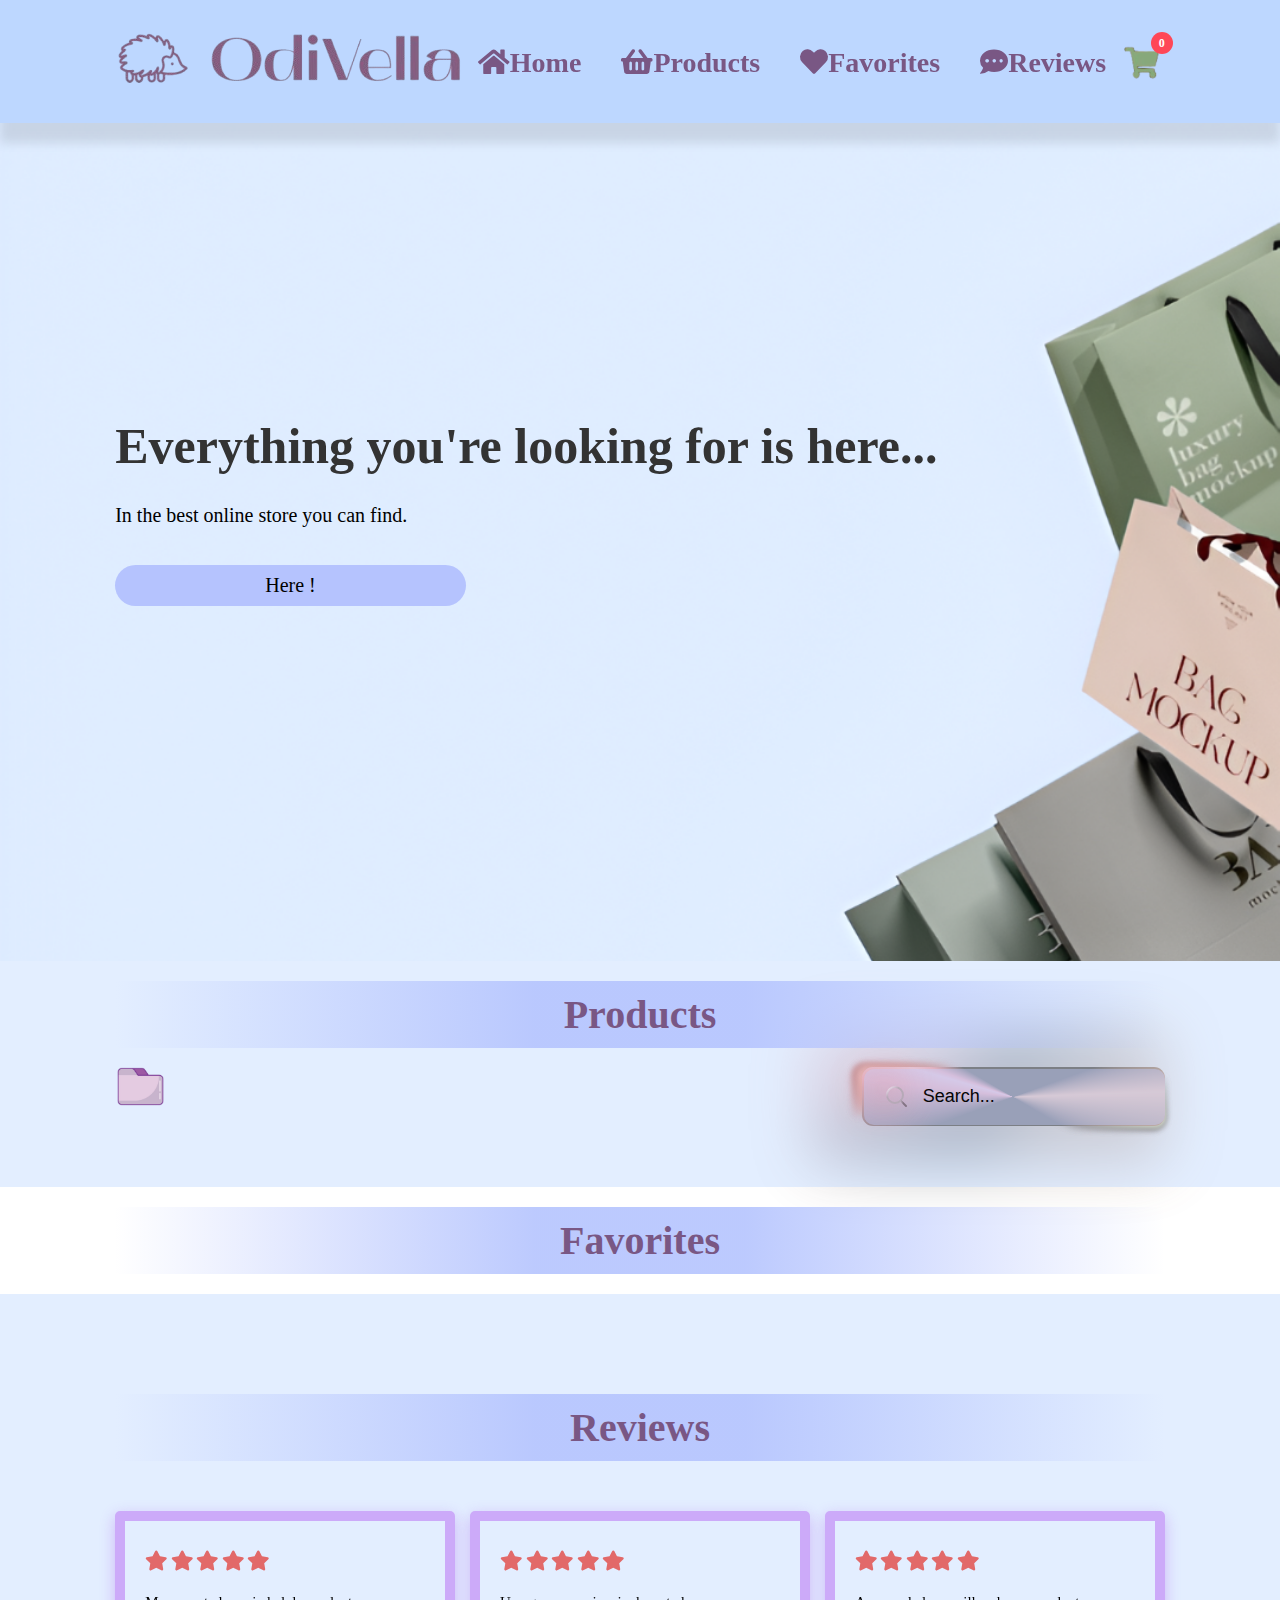
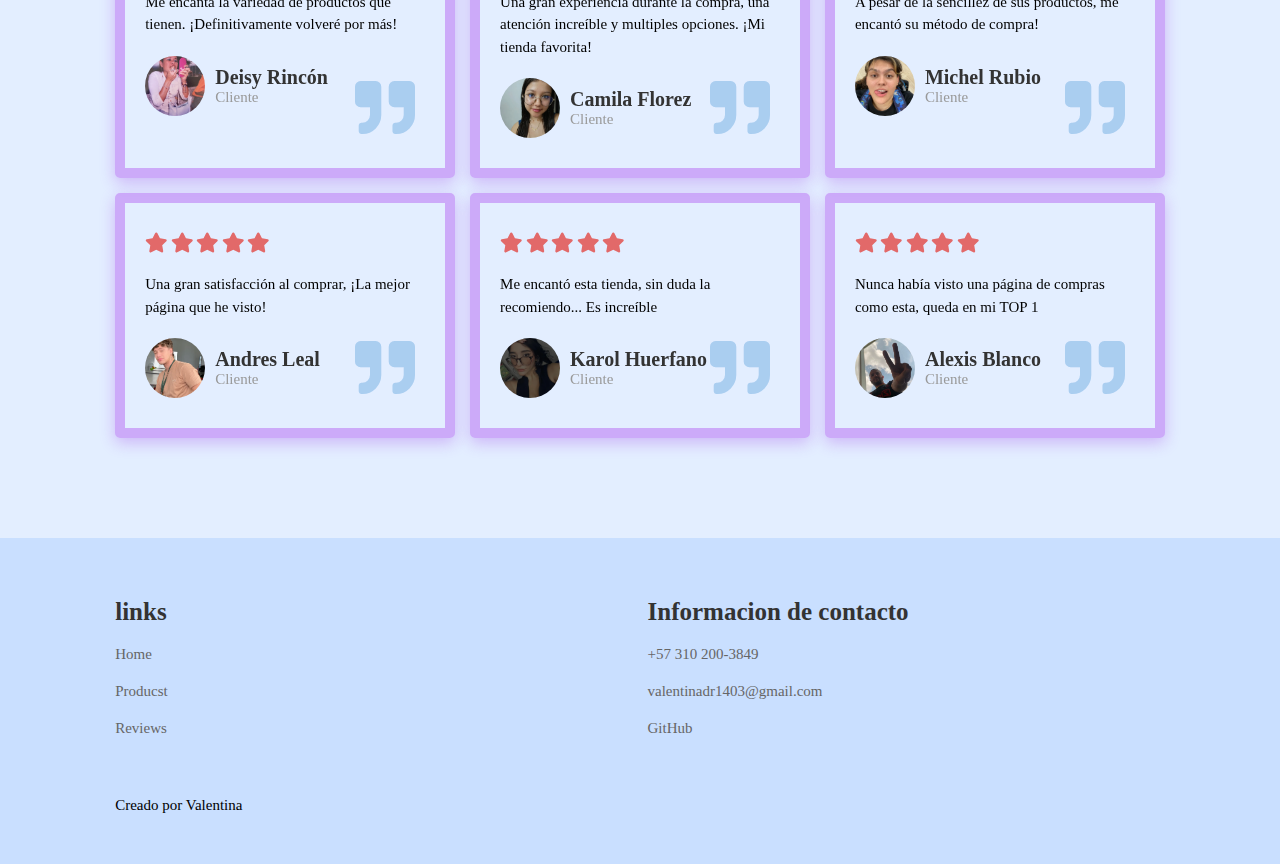
<file: index.html>
<!DOCTYPE html>
<html lang="en">

<head>
  <meta charset="UTF-8">
  <meta name="viewport" content="width=device-width, initial-scale=1.0">
  <title>Odivella Store</title>
  <link rel="stylesheet" href="./style.css">
  <script type="module" defer src="./main.js"></script>
  <link rel="stylesheet" href="https://cdnjs.cloudflare.com/ajax/libs/font-awesome/5.15.3/css/all.min.css">
</head>

<body class="page-index">
  <header>
    <input type="checkbox" name="" id="toggler">
    <label for="toggler" class="fas fa-bars"></label>

    <a href="#" class="logo">
      <img src="./multimedia/logo.png" alt="Logo">
    </a>

    <nav class="navbar">
      <a href="#home" class="fas fa-home">Home</a>
      <a href="#products" class="fas fa-shopping-basket">Products</a>
      <a href="#favoritos" class="fas fa-heart">Favorites</a>
      <a href="#review" class="fas fa-comment-dots">Reviews</a>
    </nav>

    <div class="div-carrito">
      <img id="carrito" class="carrito" src="./multimedia/carrito-de-compras.png" alt="">
      <div id="numero">0</div>

    </div>
  </header>

  <main>
    <div id="contenedor" class="contenedor"> </div>
  </main>


  <div id="contenedorCompra" class="none">
    <div class="informacionCompra" id="informacionCompra">

      <p class="x" id="x">x</p>
    </div>

    <div class="productosCompra" id="productosCompra"></div>
    <div class="total" id="total"></div>
    <button id="btnFinalizar">Checkout</button>
  </div>

  <section class="home" id="home">
    <div class="content">
      <h3>Everything you're looking for is here...</h3>
      <p>In the best online store you can find.</p>
      <a href="#products" class="btn" type="button">Here !</a>
    </div>
  </section>

  <section class="products" id="products">
    <h1 class="heading">Products</h1>
    <div class="filter-icon">
      <img src="./multimedia/filtros.png" alt="Filtros" id="filter-icon">

      <div class="filter-options" id="filter-options">
        <a href="./category.html" class="category-btn" type="button">Category</a>
        <button class="price-btn" id="price-btn">Price</button>
        <input type="number" id="price-input" placeholder="Products with the same or lower price" />
      </div>

      <div id="poda">
        <div class="glow"></div>
        <div class="darkBorderBg"></div>
        <div class="darkBorderBg"></div>
        <div class="darkBorderBg"></div>

        <div class="white"></div>

        <div class="border"></div>

        <div id="main">
          <input class="input" name="text" type="text" placeholder="Search..." />
          <div id="pink-mask"></div>

          <div id="filter-icon">
            <path stroke-linejoin="round" stroke-linecap="round" stroke-miterlimit="10" stroke-width="1"
              stroke="#d6d6e6"></path>
          </div>
          <div id="search-icon">
            <svg class="feather feather-search" fill="none" height="24" stroke-linecap="round" stroke-linejoin="round"
              stroke-width="2" viewBox="0 0 24 24" width="24" xmlns="http://www.w3.org/2000/svg">
              <circle cx="11" cy="11" r="8" stroke="url(#search)"></circle>
              <line x1="22" x2="16.65" y1="22" y2="16.65" stroke="url(#searchl)"></line>
              <defs>
                <linearGradient id="search" gradientTransform="rotate(50)">
                  <stop offset="0%" stop-color="#f8e7f8"></stop>
                  <stop offset="50%" stop-color="#b6a9b7"></stop>
                </linearGradient>
                <linearGradient id="searchl">
                  <stop offset="0%" stop-color="#b6a9b7"></stop>
                  <stop offset="50%" stop-color="#837484"></stop>
                </linearGradient>
              </defs>
            </svg>
          </div>
        </div>
      </div>
    </div>

    <div class="box-container" id="product-container">
    </div>
  </section>


  <section class="favoritos" id="favoritos">
    <h1 class="heading"> Favorites</h1>
  </section>





  <section class="review" id="review">

    <h1 class="heading"> Reviews</h1>

    <div class="box-container">

        <div class="box">
            <div class="stars">
                <i class="fas fa-star"></i>
                <i class="fas fa-star"></i>
                <i class="fas fa-star"></i>
                <i class="fas fa-star"></i>
                <i class="fas fa-star"></i>
            </div>
            <p>Me encanta la variedad de productos que tienen. ¡Definitivamente volveré
                por más!</p>
            <div class="user">
                <img src="./multimedia/mami.webp" alt="">
                <div class="user-info">
                    <h3>Deisy Rincón</h3>
                    <span>Cliente</span>
                </div>
            </div>
            <span class="fas fa-quote-right"></span>
        </div>


        <div class="box">
            <div class="stars">
                <i class="fas fa-star"></i>
                <i class="fas fa-star"></i>
                <i class="fas fa-star"></i>
                <i class="fas fa-star"></i>
                <i class="fas fa-star"></i>
            </div>
            <p>Una gran experiencia durante la compra, una atención increíble
                y multiples opciones. ¡Mi tienda favorita!</p>
            <div class="user">
                <img src="./multimedia/cami.webp" alt="">
                <div class="user-info">
                    <h3>Camila Florez</h3>
                    <span>Cliente</span>
                </div>
            </div>
            <span class="fas fa-quote-right"></span>
        </div>



        <div class="box">
          <div class="stars">
              <i class="fas fa-star"></i>
              <i class="fas fa-star"></i>
              <i class="fas fa-star"></i>
              <i class="fas fa-star"></i>
              <i class="fas fa-star"></i>
          </div>
          <p>A pesar de la sencillez de sus productos, me encantó su método de compra!</p>
          <div class="user">
              <img src="./multimedia/miche.webp" alt="">
              <div class="user-info">
                  <h3>Michel Rubio</h3>
                  <span>Cliente</span>
              </div>
          </div>
          <span class="fas fa-quote-right"></span>
      </div>




      <div class="box">
        <div class="stars">
            <i class="fas fa-star"></i>
            <i class="fas fa-star"></i>
            <i class="fas fa-star"></i>
            <i class="fas fa-star"></i>
            <i class="fas fa-star"></i>
        </div>
        <p>Una gran satisfacción al comprar, ¡La mejor página que he visto!</p>
        <div class="user">
            <img src="./multimedia/edgar.webp" alt="">
            <div class="user-info">
                <h3>Andres Leal</h3>
                <span>Cliente</span>
            </div>
        </div>
        <span class="fas fa-quote-right"></span>
    </div>




    <div class="box">
      <div class="stars">
          <i class="fas fa-star"></i>
          <i class="fas fa-star"></i>
          <i class="fas fa-star"></i>
          <i class="fas fa-star"></i>
          <i class="fas fa-star"></i>
      </div>
      <p>Me encantó esta tienda, sin duda la recomiendo... Es increíble</p>
      <div class="user">
          <img src="./multimedia/karol.webp">
          <div class="user-info">
              <h3>Karol Huerfano</h3>
              <span>Cliente</span>
          </div>
      </div>
      <span class="fas fa-quote-right"></span>
  </div>



  <div class="box">
    <div class="stars">
        <i class="fas fa-star"></i>
        <i class="fas fa-star"></i>
        <i class="fas fa-star"></i>
        <i class="fas fa-star"></i>
        <i class="fas fa-star"></i>
    </div>
    <p> Nunca había visto una página de compras como esta, queda en mi TOP 1</p>
    <div class="user">
        <img src="./multimedia/alexis.webp" alt="">
        <div class="user-info">
            <h3>Alexis Blanco</h3>
            <span>Cliente</span>
        </div>
    </div>
    <span class="fas fa-quote-right"></span>
</div>

    </div>
</section>


  <div id="mensaje" class="mensaje">¡Thank you for your purchase!</div>

  <section class="footer">

    <div class="box-container">

        <div class="box">
            <h3>links</h3>
            <a href="#home">Home</a>
            <a href="#products">Producst</a>
            <a href="#review">Reviews</a>
        </div>

        <div class="box">
            <h3>Informacion de contacto</h3>
            <a href="">+57 310 200-3849</a>
            <a href="">valentinadr1403@gmail.com</a>
            <a href="https://github.com/ValentinaDelgadoRincon" target="_blank">GitHub</a>
        </div>
    </div>
    <div class="credit"> <p>Creado por Valentina </p></div>


</section>






</body>

</html>
</file>
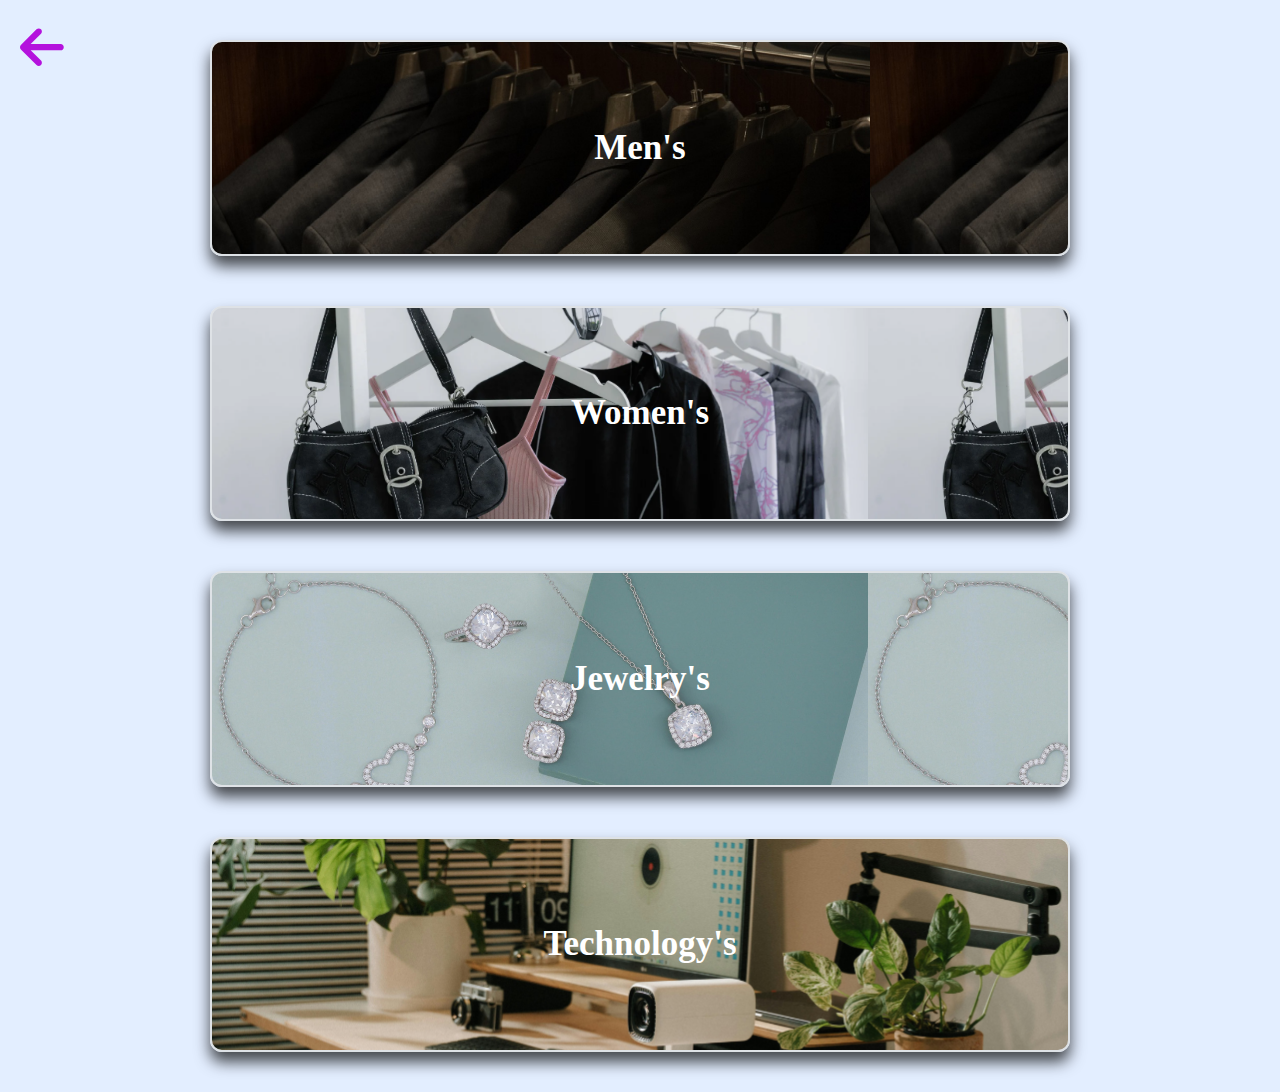
<file: category.html>
<!DOCTYPE html>
<html lang="en">
<head>
    <meta charset="UTF-8">
    <meta name="viewport" content="width=device-width, initial-scale=1.0">
    <title>Category Odivella</title>
    <script type="module" defer src="./main.js"></script>
    <link rel="stylesheet" href="./style.css">
    <link rel="stylesheet" href="https://cdnjs.cloudflare.com/ajax/libs/font-awesome/6.5.0/css/all.min.css">

</head>
<body class="page-category">
    <section class="category-section" id="category-section">
        

        <a href="./index.html" class="btn-back">
            <i class="fa-solid fa-arrow-left"></i>
          </a>
          

            

            <section class="category-products" id="category-products">

                <div class="man" id="man">
                    <h2>Men's</h2>
                </div>

                <div class="women" id="women">
                    <h2>Women's</h2>
                </div>

                <div class="jewelry" id="jewelry">
                    <h2>Jewelry's</h2>
                </div>

                <div class="technology" id="technology">
                    <h2>Technology's</h2>
                </div>
            </section>
            <div class="products-section">

            <div class="box-container" id="filtered-container"></div>

        </div>
    </section>
    
</body>
</html>
</file>
<file: style.css>
* {
    margin:0;
    padding: 0;
    box-sizing: border-box;
    outline: none;
    border: none;
    text-decoration: none;
    transition: .2s;
}

html {
    font-size: 62.5%;
    scroll-behavior: smooth;
    scroll-padding-top: 6rem;
    overflow-x: hidden;
}

header {
    position:fixed;
    top: 0;
    left: 0;
    right: 0;
    background: #BDD7FF;
    padding: 3rem 9%;
    display: flex;
    align-items: center;
    justify-content: space-between;
    z-index: 1000;
    box-shadow: 0 2rem 1rem rgba(0, 0, 0, 0.1);
}




header .logo img{
  object-fit: contain;
  width: auto;
}

header .navbar {
  display: flex;
  align-items: center;
  justify-content: center;
  gap: 4rem;
  flex: 1; /* Toma el espacio disponible */
}

header .navbar a {
  font-size: 2.8rem;
  color: #795784;
  transition: color 0.3s ease;
  white-space: nowrap; /* Evita que se rompan */
}

header .navbar a:hover {
    color: #ce76ce;
} 



header .icons a {
    font-size: 4rem;
    color: #795784;
    margin-left: 8rem;
}

header .icons a:hover {
    color: #ce76ce;
} 

header #toggler {
    display: none;
}


header .fa-bars {
    font-size: 3rem;
    color: #a613eb;
    border-radius: 0.5rem;
    padding: 0.5rem 1.5rem;
    cursor: pointer;
    border: 0.1rem solid rgba(0, 0, 0, 0.3);
    display: none;
}



section{
    padding: 2rem 9%;
}

.home {
    display: flex;
    align-items: center;
    min-height: 100vh;
    background: url(./multimedia/fondo.png)no-repeat;
    background-size: cover;
    background-position: center;
} 


.home .content {
    max-width: 90rem;
}

.home .content h3 {
    font-size: 5rem;
    color: #333;
}

.home .content p {
    font-size: 2rem;
    color: #000000;
    padding: 1rem 0;
    line-height: 3;
}


.btn{
    display: inline-block;
    margin-top: 1rem;
    border-radius: 5rem;
    background: #B5C3FE;
    color: #000000;
    padding: .9rem 15rem;
    cursor: pointer;
    font-size: 2rem;
}

.btn:hover{
    background: rgb(206, 118, 206);
}

.heading {
    text-align: center;
    font-size: 4rem;
    color: #795784;
    padding: 1rem;
    width: 100%;
    background: 
    linear-gradient(
        to right,
        transparent 0%,
        rgba(181, 196, 254, 0.9) 40%,
        rgba(181, 196, 254, 0.9) 60%,
        transparent 100%
      )
}


.products {
    background: #bdd7ff6e;
}
.products .box-container {
    display: flex;
    flex-wrap: wrap;
    gap: 1.5rem;
    margin-top: 4%;
}

.products .box-container .box {
    flex: 1 1 30rem;
    box-shadow: 0 .5rem 1.5rem rgba(196, 5, 5, 0.411);
    border-radius: .5rem;
    border: .1rem solid rgba(250, 8, 8, 0.192);
    position: relative;
    background: #CACFF4;
}

.products .box-container .box .discount {
    position: absolute;
    top: 1rem;
    left: 1rem;
    padding: .7rem 1rem;
    font-size: 1.5rem;
    color: red;
    background: rgba(231, 102, 102, 0.267);
    z-index: 1;
    border-radius: .5rem;
}

.products .box-container .box .image {
    position: relative;
    text-align: center;
    padding-top: 2rem;
    overflow: hidden;
}

.products .box-container .box .image img {
    height: 25rem;
}

.products .box-container .box:hover .image img {
    transform: scale(1.1);
}

.products .box-container .box .image .icons {
    position: absolute;
    bottom: -7rem;
    left: 0rem;
    right: 0;
    display: flex;
    
}

.products .box-container .box:hover .image .icons {
    bottom: 0;
}

.products .box-container .box .image .icons a {
    height: 5rem;
    line-height: 5rem;
    font-size: 2rem;
    width: 100%;
    background: #B5C3FE;
    color: #d61414;
}

.products .box-container .box .image .icons .cart-btn {
    border-left: .1rem solid #fff7;
    border-right: .1rem solid #fff7;
    width: 100vw;
}


.products .box-container .box .image .icons a:hover {
    background: #aacafacb;
}

.products .box-container .box .content {
    padding: 2rem;
    text-align: center;
}

.products .box-container .box .content h3 {
    font-size: 2.5rem;
    color: #000000;
}

.products .box-container .box .content .price {
    font-size: 2rem;
    color: #4e4a4a;
    font-weight: bolder;
    padding-top: 1rem;
}




.products-section .box-container {
  display: flex;
  flex-wrap: wrap;
  gap: 1.5rem;
  margin-top: 4%;
}

.only-technology {
  margin-top: 12rem; 
}

body.technology-page #filtered-container {
  margin-top: 45rem;
}



.products-section {
  background: #bdd7ff6e;
  display: block; 
  overflow-x: hidden;
}


.products-section  .box-container .box {
  flex: 1 1 30rem;
  box-shadow: 0 .5rem 1.5rem rgba(196, 5, 5, 0.411);
  border-radius: .5rem;
  border: .1rem solid rgba(250, 8, 8, 0.192);
  position: relative;
  background: #CACFF4;
}

.products-section  .box-container .box .discount {
  position: absolute;
  top: 1rem;
  left: 1rem;
  padding: .7rem 1rem;
  font-size: 1.5rem;
  color: red;
  background: rgba(231, 102, 102, 0.267);
  z-index: 1;
  border-radius: .5rem;
}



.fav {
  position: absolute;
  top: 1rem;
  left: 30rem;
  padding: .7rem 1rem;
  font-size: 1.5rem;
  color: red;
  background: rgba(231, 102, 102, 0.267);
  z-index: 1;
  border-radius: .5rem;
}



.products-section  .box-container .box .image {
  position: relative;
  text-align: center;
  padding-top: 2rem;
  overflow: hidden;
}

.products-section  .box-container .box .image img {
  height: 25rem;
}

.products-section  .box-container .box:hover .image img {
  transform: scale(1.1);
}

.products-section  .box-container .box .image .icons {
  position: absolute;
  bottom: -7rem;
  left: 0rem;
  right: 0;
  display: flex;
  
}

.products-section  .box-container .box:hover .image .icons {
  bottom: 0;
}

.products-section  .box-container .box .image .icons a {
  height: 5rem;
  line-height: 5rem;
  font-size: 2rem;
  width: 100%;
  background: #B5C3FE;
  color: #d61414;
}

.products-section  .box-container .box .image .icons .cart-btn {
  border-left: .1rem solid #fff7;
  border-right: .1rem solid #fff7;
  width: 100vw;
}

.products-section  .box-container .box .image .icons a:hover {
  background: #aacafacb;
}

.products-section  .box-container .box .content {
  padding: 2rem;
  text-align: center;
}

.products-section  .box-container .box .content h3 {
  font-size: 2.5rem;
  color: #000000;
}

.products-section  .box-container .box .content .price {
  font-size: 2rem;
  color: #4e4a4a;
  font-weight: bolder;
  padding-top: 1rem;
}








.grid {
  height: 800px;
  width: 800px;
  background-image: linear-gradient(to right, #4d4030 1px, transparent 1px),
    linear-gradient(to bottom, #4d4030 1px, transparent 1px);
  background-size: 1rem 1rem;
  background-position: center center;
  position: absolute;
  z-index: -1;
  filter: blur(1px);
}

.white,
.border,
.darkBorderBg,
.glow {
  max-height: 70px;
  height: 100%;
  width: 100%;
  position: absolute;
  overflow: hidden;
  z-index: -1;
  border-radius: 12px;
  filter: blur(3px);

}

.input {
  background-color: #c2cefe6c; 
  color: #852b2b;
  border: none;
  width: 301px;
  height: 56px;
  border-radius: 10px;
  padding-inline: 59px;
  font-size: 18px;
  
}

#poda {
  display: flex;
  align-items: center;
  width: 100%;
  justify-content:flex-end;
  margin-top: 2%;
}

.input::placeholder {
  color: #050505;
}

.input:focus {
  outline: none;
}

#main:focus-within > #input-mask {
  display: none;
}

#input-mask {
  pointer-events: none;
  width: 100px;
  height: 20px;
  position: absolute;
  background: linear-gradient(90deg, transparent, #3a2e20);
  top: 18px;
  left: 70px;
}

#pink-mask {
  pointer-events: none;
  width: 30px;
  height: 20px;
  position: absolute;
  background: #f28e8e;
  top: 10px;
  left: 5px;
  filter: blur(20px);
  opacity: 0.8;
  transition: all 2s;
}

#main:hover > #pink-mask {
  opacity: 0;
}

.white {
  max-height: 63px;
  max-width: 307px;
  border-radius: 10px;
  filter: blur(2px);
}

.white::before {
  content: "";
  z-index: -2;
  text-align: center;
  top: 50%;
  left: 50%;
  transform: translate(-50%, -50%) rotate(83deg);
  position: absolute;
  width: 600px;
  height: 600px;
  background-repeat: no-repeat;
  background-position: 0 0;
  filter: brightness(1.4);
  background-image: conic-gradient(
    rgba(0, 0, 0, 0) 0%,
    #dcb483,
    rgba(0, 0, 0, 0) 8%,
    rgba(0, 0, 0, 0) 50%,
    #d16e5a,
    rgba(0, 0, 0, 0) 58%
  );
  transition: all 2s;
}

.border {
  max-height: 59px;
  max-width: 303px;
  border-radius: 11px;
  filter: blur(0.5px);
}

.border::before {
  content: "";
  z-index: -2;
  text-align: center;
  top: 50%;
  left: 50%;
  transform: translate(-50%, -50%) rotate(70deg);
  position: absolute;
  width: 600px;
  height: 600px;
  filter: brightness(1.3);
  background-repeat: no-repeat;
  background-position: 0 0;
  background-image: conic-gradient(
    #3a2e20,
    #c98f65 5%,
    #3a2e20 14%,
    #3a2e20 50%,
    #f28e8e 60%,
    #3a2e20 64%
  );
  transition: all 2s;
}

.darkBorderBg {
  max-height: 65px;
  max-width: 312px;
}

.darkBorderBg::before {
  content: "";
  z-index: -2;
  text-align: center;
  top: 50%;
  left: 50%;
  transform: translate(-50%, -50%) rotate(82deg);
  position: absolute;
  width: 600px;
  height: 600px;
  background-repeat: no-repeat;
  background-position: 0 0;
  background-image: conic-gradient(
    rgba(0, 0, 0, 0),
    #725d4a,
    rgba(0, 0, 0, 0) 10%,
    rgba(0, 0, 0, 0) 50%,
    #d16e5a,
    rgba(0, 0, 0, 0) 60%
  );
  transition: all 2s;
}

#poda:hover > .darkBorderBg::before,
#poda:focus-within > .darkBorderBg::before {
  transform: translate(-50%, -50%) rotate(262deg);
  transition: all 4s; 
}

#poda:hover > .glow::before,
#poda:focus-within > .glow::before {
  transform: translate(-50%, -50%) rotate(240deg);
  transition: all 4s; 
}

#poda:hover > .white::before,
#poda:focus-within > .white::before {
  transform: translate(-50%, -50%) rotate(263deg);
  transition: all 4s; 
}

#poda:hover > .border::before,
#poda:focus-within > .border::before {
  transform: translate(-50%, -50%) rotate(250deg);
  transition: all 4s; 
}

.glow {
  overflow: hidden;
  filter: blur(30px);
  opacity: 0.4;
  max-height: 130px;
  max-width: 354px;
}

.glow::before {
  content: "";
  z-index: -2;
  text-align: center;
  top: 50%;
  left: 50%;
  transform: translate(-50%, -50%) rotate(60deg);
  position: absolute;
  width: 999px;
  height: 999px;
  background-repeat: no-repeat;
  background-position: 0 0;
  background-image: conic-gradient(
    #000,
    #c98f65 5%,
    #000 38%,
    #000 50%,
    #f28e8e 60%,
    #000 87%
  );
  transition: all 2s;
}


.filterBorder::before {
  content: "";
  text-align: center;
  top: 50%;
  left: 50%;
  transform: translate(-50%, -50%) rotate(90deg);
  position: absolute;
  width: 600px;
  height: 600px;
  background-repeat: no-repeat;
  background-position: 0 0;
  filter: brightness(1.35);
  background-image: conic-gradient(
    rgba(0, 0, 0, 0),
    #a57d52,
    rgba(0, 0, 0, 0) 50%,
    rgba(0, 0, 0, 0) 50%,
    #a57d52,
    rgba(0, 0, 0, 0) 100%
  );
  animation: rotate 4s linear infinite;
}

#main {
  position: relative;
  font-family: "Courier New", Courier, monospace; 
}

#search-icon {
  position: absolute;
  left: 20px;
  top: 15px;
  color: #c98f65;
}

@keyframes rotate {
  100% {
    transform: translate(-50%, -50%) rotate(450deg);
  }
}

.filter-icon {
  display: flex;
 
}

.filter-icon img {
  height: 4vw;
  width: 4vw;
  margin-top: 1vw;
}

.filter-options {
  display: none;
  flex-direction: column;
  padding: 0;
  gap: 10px; 
}

.filter-options .category-btn,
.filter-options .price-btn {
  padding: 2vh;
  margin: 0; 
  background: #df5959b0;
  border-radius: 25px;
  height: auto; 
  min-height: 45px; 
  width: 10vw;
  font-size: 1.5rem;
  display: flex; 
  align-items: center; 
  justify-content: center; 
  text-decoration: none;
  color: #000;
  border: none; 
  cursor: pointer; 
  font-family: inherit; 
}

.category {
  width: 100vw;
  height: 100vh;
  background-color: #bdd7ff6e; 
  display: flex;
  justify-content: center;
  align-items: center;
}


.category-section {
  width: 100vw;
  height: auto;
  min-height: 100vh;
  background-color: #bdd7ff6e; 
  display: flex;
  justify-content: center;
  align-items: flex-start;
  overflow-y: auto;
}



.category-products {
  width: 100%;
  display: flex;
  flex-direction: column;
  gap: 50px;
}


.category-products  div {
  padding: 30px;
  height: auto;
  min-height: 120px;
  border: 2px solid #dee2e6;
  border-radius: 12px;
  background-color: #ffffff;
  box-shadow: 0 10px 15px rgba(0, 0, 0, 0.705);
  transition: transform 0.2s ease, box-shadow 0.2s ease;
}

.category-products  div:hover {
  transform: translateY(-4px);
  box-shadow: 0 16px 30px rgb(0, 0, 0);
}


.category-products h2 {
  font-size: 35px;
  color: #ffffff;
  text-align: center;
  padding: 7%;
  width: 100%;
}


.category-section .category-products .man {
  background: url(./multimedia/men.png);
  
} 

.category-section .category-products .women {
  background: url(./multimedia/women.png);
} 

.category-section .category-products .jewelry {
  background: url(./multimedia/jewerly.png);
} 

.category-section .category-products .technology {
  background: url(./multimedia/technology.png);
}

#price-input {
  margin-top: 1vh;
  padding: 0.8rem;
  border-radius: 10px;
  border: 1px solid #000000;
  background: #f0ababb0;
  font-size: 1rem;
  width: 1000px;
  max-width: 200px;
}

#price-input {
  display: none;
}



header .div-carrito {
  display: flex;
  align-items: center;
  justify-content: center;
  position: relative;
  flex-shrink: 0;
}

/* Carrito */
.carrito {
  filter: invert(100%);
  width: 4.5rem;
  height: auto;
  cursor: pointer;
  transition: transform 0.3s ease;
}

.carrito:hover {
  transform: scale(1.1);
}


#numero {
  position: absolute;
  top: -0.8rem;
  right: -0.8rem;
  background-color: #ff4757;
  color: white;
  border-radius: 50%;
  width: 2.2rem;
  height: 2.2rem;
  display: flex;
  align-items: center;
  justify-content: center;
  font-size: 1.2rem;
  font-weight: bold;
  min-width: 2.2rem; 
}


.diseñoNumero {
    padding: 10px;
    background-color: red;
    border-radius: 100%;
    width: 20px;
    height: 20px;
    font-size: 10px;
    position: relative;
    top: -12px;
    left: 30px;
    z-index: 1;
    display: flex;
    justify-content: center;
    align-items: center;
}

.contenedorCompra{
    display: flex;
    align-items: center;
    justify-content: center;
    width: 100%;
    height: 100%;
    position: fixed;
    top:0px;
    background-color: rgba(51, 51, 51, 0.6);
    flex-direction:column;
    gap:35px;
    z-index: 9999;
}

.informacionCompra{
    width: 500px;
    height: 500px;
    background-color: #476493;
    border-radius: 25px;
    display: flex;
    align-items: flex-start;
    justify-content: flex-start;
    position: fixed;
}

.x{
    padding-top: 30px;
    padding-left: 400px;
    cursor: pointer;
    font-size: 20px;
    color: rgb(0, 0, 0);
}



.productosCompra{
    font-size: 17px;
    position: relative;
    z-index: 1;
    color: #ffffff;
    display: flex;
    justify-content: flex-start;
    flex-direction: column;
    width: 450px;
    height: 30%;
    overflow-y: auto;
    margin-top: 50px;
}

.productosCompra > div {
    margin: 0px 45px;
    padding: 20px 0px;
    width: auto;
    border-bottom: 1px dotted black;
    display: flex;
    justify-content: space-between;
}

.productosCompra::-webkit-scrollbar{
    width: 7px;
    background-color: #141C29;
    border-radius: 5px;
}

.productosCompra::-webkit-scrollbar-thumb{
    background: rgb(181, 148, 235) ;
    border-radius: 3px;
}

.img{
    display: flex;
    flex-direction: row;
    align-items: center;
}

.productosCompra img{
    width: 25px;
    height: auto;
    margin-right:10px;
    border-bottom: none ;
    cursor: pointer;
}

.total{
    z-index: 1;
    color: #fff;
    display: flex;
    align-items: flex-start;
    justify-content: space-between;
    gap: 150px;
    font-size: 27px;
    font-weight: 700;
}

.total span{
    font-weight: 300;
}

.contenedorCompra > button{
    z-index: 1;
    background-color: #85aced;
    width: 300px;
    height: 40px;
    border-radius: 10px ;
    border: none;
    font-size: 17px;
    font-weight: 300;
}

.contenedorCompra > button:hover{
    background-color: white;
    color: black;
}

.none>div,
.none button, 
.none p{
    width: 0px;
    height: 0px;
    font-size: 0px;
    border: 0px;
}



.botonTrash{
    background-color: rgba(0, 0, 0, 0);
    border:none;
    display: flex;
    justify-content: center;
    align-items: center;
}

.mensaje {
  position: fixed;
  bottom: 10%;
  left: 50%;
  transform: translateX(-50%);
  background-color: #8259e2;
  color: white;
  padding: 1rem 2rem;
  border-radius: 10px;
  opacity: 0;
  transition: opacity 0.5s ease;
  z-index: 9999;
  pointer-events: none;
  font-size: 20px;
}

.mostrar {
  opacity: 1;
}

.btn-back {
  position: fixed;
  top: 20px;
  left: 20px;
  z-index: 1000;
  font-size: 50px;
  color: rgb(180, 18, 221); 
  text-decoration: none;
}


.carrito-vacio {
  padding: 10px;
  font-size: 3rem;
  color: #000000;
  text-align: center;
}

.botonRestar {
  background: none;
  border: none;
  color: #000;
  font-size: 50px;
  cursor: pointer;
  padding: 0 6px;
}

.botonRestar:hover {
  color: rgb(0, 174, 255);
}

.review {
  background: #bdd7ff6e;
  padding: 10rem 9%;
}


.review .box-container{
  display: flex;
  flex-wrap: wrap;
  gap: 1.5rem;
  margin-top: 50px;
}

.review .box-container .box {
  flex: 1 1 30rem;
  box-shadow: 0 .5rem 1.5rem rgba(161, 70, 235, 0.329);
  border-radius: .5rem;
  padding: 3rem 2rem;
  position: relative; 
  border: 1rem solid rgba(183, 111, 243, 0.535);
}

.review .box-container .box .fa-quote-right {
  position: absolute;
  bottom: 3rem;
  right: 3rem;
  font-size: 6rem;
  color: #7db4e48f;
}

.review .box-container .box .stars i {
  color: #e26969;
  font-size: 2rem;
}

.review .box-container .box p {
  color: #000000;
  font-size: 1.5rem;
  line-height: 1.5;
  padding-top: 2rem;
}

.review .box-container .box .user {
  display: flex;
  align-items: center;
  padding-top: 2rem;
}

.review .box-container .box .user img {
   height: 6rem;
   width: 6rem;
   border-radius: 50%;
   object-fit: cover;
   margin-right: 1rem;
}

.review .box-container .box .user h3 {
  font-size: 2rem;
  color: #333;
}

.review .box-container .box .user span {
  font-size: 1.5rem;
  color: #999;
}

.footer {
  background: #bdd7ffcf;
  padding: 5rem 9%;
}
.footer .box-container{
  display: flex;
  flex-wrap: wrap;
  gap: 1.5rem;
  margin-bottom: 5rem;
}

.footer .box-container .box {
  flex: 1 1 25rem;
}

.footer .box-container .box h3{
  color: #333;
  font-size: 2.5rem;
  padding: 1rem 0;
}

.footer .box-container .box a{
  display: block;
  color: #666;
  font-size: 1.5rem;
  padding: 1rem 0;
}

.footer .box-container .box a:hover{
  color: #a613eb;
  text-decoration: underline;
}

.footer.credit {
  text-align: center;
  padding: 1.5rem;
  color: #333;
  border-top: 1rem solid rgba(0, 0, 0, .1);
}
.credit p {
  font-size: 1.5rem;
}



@media (max-width: 991px) {
  html {
      font-size: 50%;
  }
  
  header {
      padding: 1rem 5%;
  }
  
  header .logo img {
      height: 4rem;
      max-width: 12rem;
  }
  
  header .navbar {
      gap: 2rem;
  }
  
  header .navbar a {
      font-size: 2.4rem;
  }
  
  .carrito {
      width: 4rem;
  }
  
  #numero {
      width: 2rem;
      height: 2rem;
      font-size: 1.1rem;
      top: -0.6rem;
      right: -0.6rem;
  }
  
  .home {
      background-position: left;
  }
  
  #filter-icon {
      width: 10vw;
      height: auto;
  }
  
  .filter-icon {
      display: flex;
      flex-direction: column;
  }
  
  .category-btn {
      padding: 2rem;
      margin-top: 5%;
      background: #df5959b0;
      border-radius: 25px;
      width: 100%;
      font-size: 1.5rem;
      text-align: center;
      text-decoration: underline;
      color: #000;
  }
  
  .category-products {
      flex-direction: row;
      flex-wrap: wrap;
      justify-content: center;
      gap: 2rem;
  }
  
  .category-products div {
      width: 45%;
      min-height: 100px;
  }
}


@media (max-width: 800px) {
  .products-section .box-container {
      flex-direction: column;
      align-items: center;
  }
  
  .products-section .box-container .box {
      width: 90%;
  }
  
  .category-btn {
      padding: 1.5rem;
      font-size: 1.6rem;
      width: 90%;
      margin: 1rem auto;
      text-align: center;
  }
  
  header {
      min-height: 6rem;
  }
}


@media (max-width: 768px) {
  header {
      padding: 1rem 3%;
      justify-content: space-between;
  }
  
  header .fa-bars {
      display: block;
      order: 1;
  }
  
  header .logo {
      order: 2;
      position: absolute;
      left: 50%;
      transform: translateX(-50%);
  }
  
  header .logo img {
      height: 3.5rem;
      max-width: 10rem;
  }
  
  header .div-carrito {
      order: 3;
      margin-left: auto;
  }
  
  .carrito {
      width: 3.5rem;
  }
  
  #numero {
      width: 1.8rem;
      height: 1.8rem;
      font-size: 1rem;
      top: -0.5rem;
      right: -0.5rem;
  }
  
  header .navbar {
      position: absolute;
      top: 100%;
      left: 0;
      right: 0;
      background: #BDD7FF;
      border-top: 0.1rem solid rgba(0, 0, 0, 0.1);
      clip-path: polygon(0 0, 100% 0, 100% 0, 0 0);
      flex-direction: column;
      gap: 0;
      padding: 2rem 0;
      box-shadow: 0 1rem 2rem rgba(0, 0, 0, 0.1);
  }
  
  header #toggler:checked ~ .navbar {
      clip-path: polygon(0 0, 100% 0, 100% 100%, 0% 100%);
  }
  
  header .navbar a {
      margin: 1rem 0;
      padding: 1.5rem 3rem;
      background: #e5ccf0b2;
      border: 0.1rem solid rgba(0, 0, 0, 0.1);
      display: block;
      width: 90%;
      margin-left: auto;
      margin-right: auto;
      text-align: center;
      border-radius: 0.5rem;
      font-size: 2.2rem;
  }
  
  .home .content h3 {
      font-size: 5rem;
  }
}

@media (max-width: 450px) {
  html {
      font-size: 50%;
  }
  
  header {
      padding: 0.8rem 2%;
      min-height: 6rem;
  }
  
  header .logo img {
      height: 3rem;
      max-width: 8rem;
  }
  
  .carrito {
      width: 3rem;
  }
  
  #numero {
      width: 1.6rem;
      height: 1.6rem;
      font-size: 0.9rem;
      top: -0.4rem;
      right: -0.4rem;
  }
  
  header .fa-bars {
      font-size: 2.5rem;
      padding: 0.3rem 1rem;
  }
  
  header .navbar a {
      font-size: 2rem;
      padding: 1.2rem 2rem;
  }
  
  .heading {
      font-size: 3rem;
  }
  
  .category-section {
      padding: 0;
  }
  
  .category-products {
      width: 100%;
      display: flex;
      flex-direction: column;
      gap: 2rem;
  }
  
  .category-products div {
      padding: 1rem;
      width: 100%;
  }
  
  .category-products h2 {
      font-size: 2rem;
      color: #333;
      text-align: center;
      width: 100%;
  }
  
  .filter-options {
      display: flex;
      flex-direction: column;
      padding: 0;
      gap: 1rem;
  }
  
  .filter-options .category-btn,
  .filter-options .price-btn {
      padding: 1rem;
      margin: 0.5rem 0;
      width: 100%;
      font-size: 1.4rem;
      min-height: 40px;
  }
}
</file>
